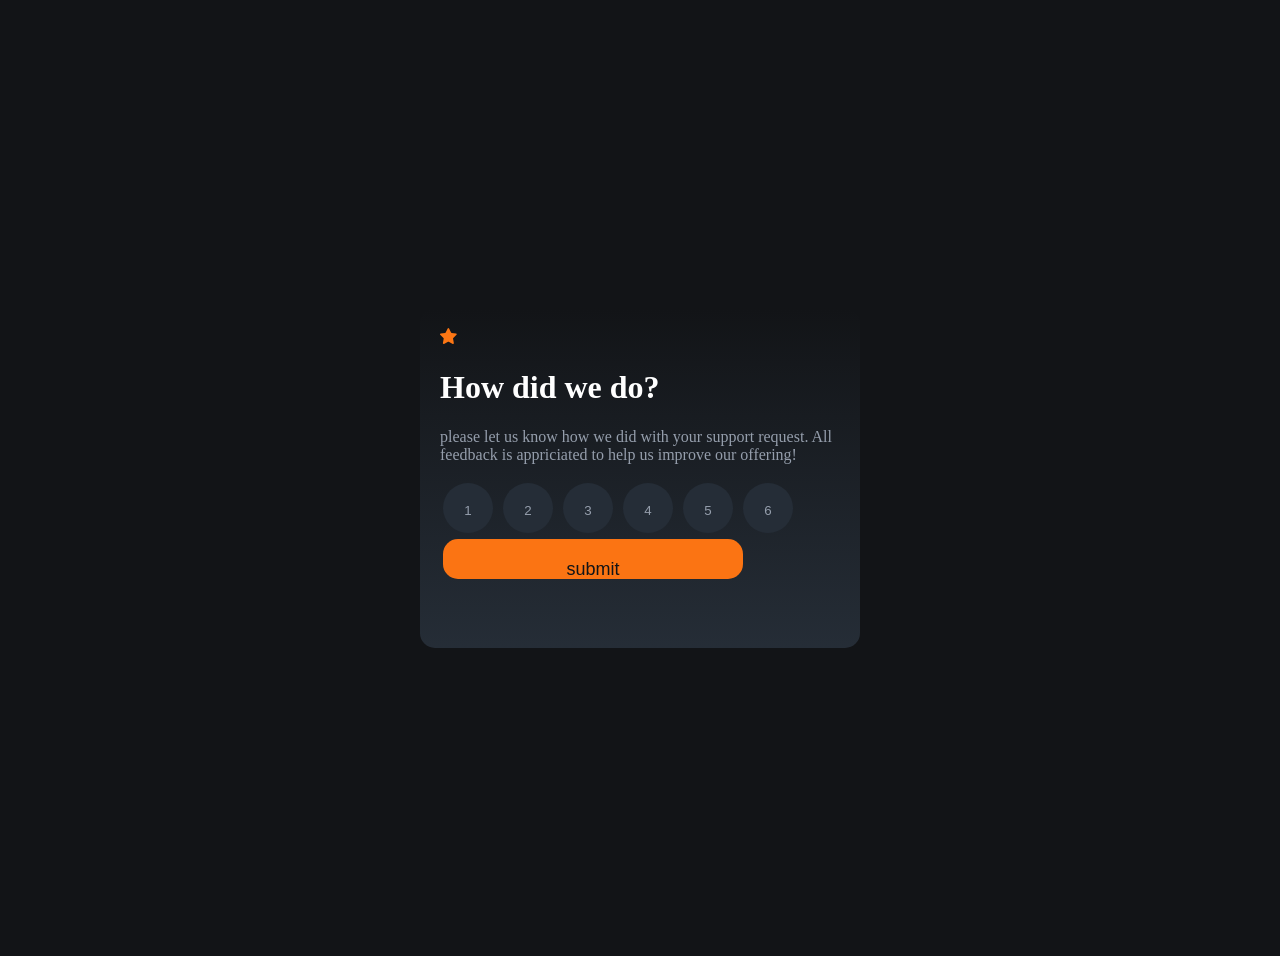
<file: 1/index.html>
<!DOCTYPE html>
<html lang="en">
<head>
    <meta charset="UTF-8">
    <meta name="viewport" content="width=device-width, initial-scale=1.0">
    <title>meore davaleba</title>
    <link rel="stylesheet" href="./stle.css">
</head>
<body>


    <div class="main">

        <img src="./icon-star.svg" alt="">

        <h1>How did we do?</h1>

        <p>please let us know how we did with your support request. All feedback is appriciated to help us improve our offering!</p>

        <button>1</button>
        <button>2</button>
        <button>3</button>
        <button>4</button>
        <button>5</button>
        <button>6</button>

        <button class="submit">submit</button> 



    </div>






    
</body>
</html>
</file>
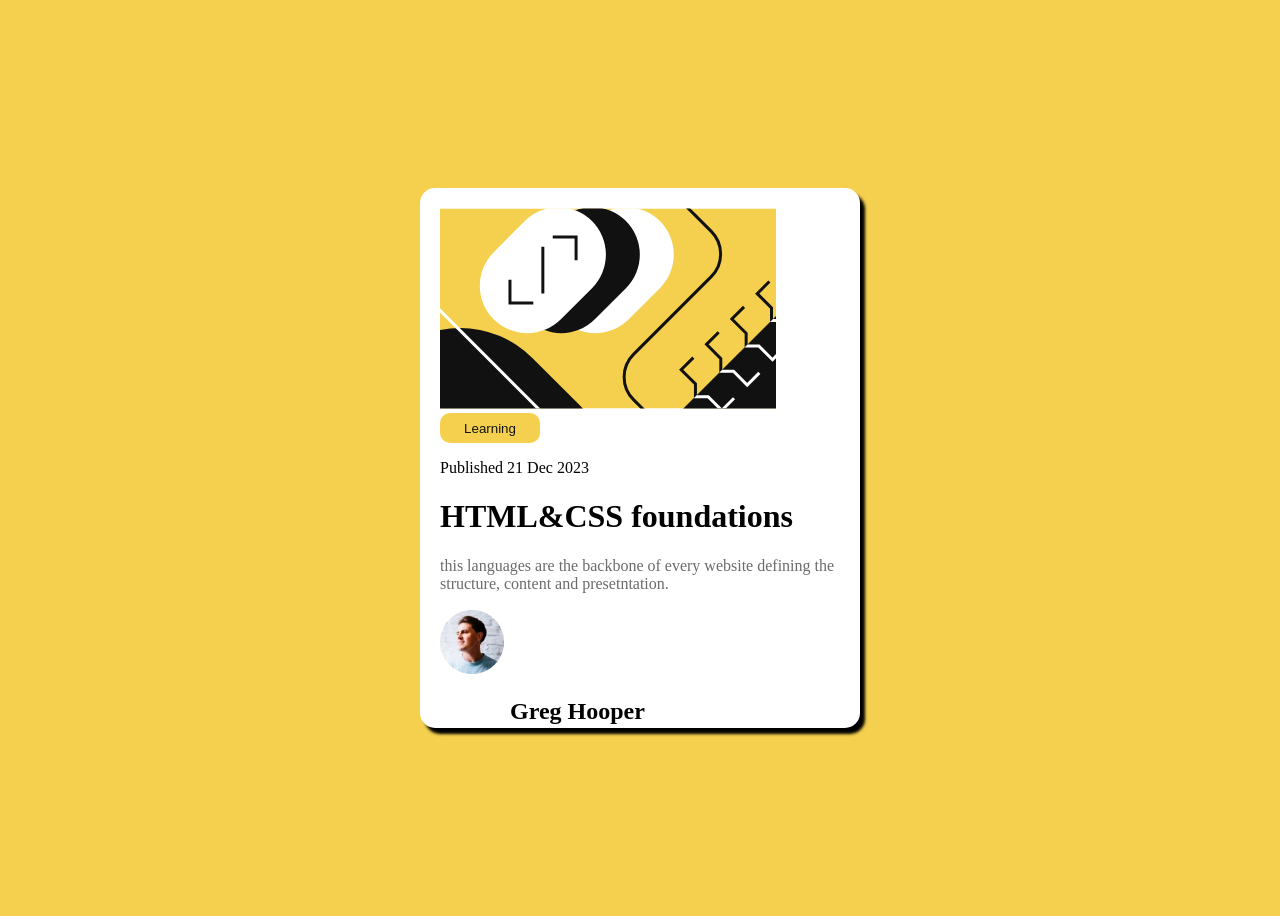
<file: 2/index.html>
<!DOCTYPE html>
<html lang="en">
<head>
    <meta charset="UTF-8">
    <meta name="viewport" content="width=device-width, initial-scale=1.0">
    <title>poject</title>
    <link rel="stylesheet" href="./style.css">
</head>
<body>



    <div class="main">

        <img src="./illustration-article.svg" alt="">

        <button>Learning</button>

        <p class="a">Published 21 Dec 2023 </p>

        <h1>HTML&CSS foundations</h1>

        <p class="b">this languages are the backbone of every website defining the structure, content and presetntation.</p>


        <img src="./preview.jpg" alt="">

        <h2>Greg Hooper</h2>





    </div>
    
</body>
</html>
</file>
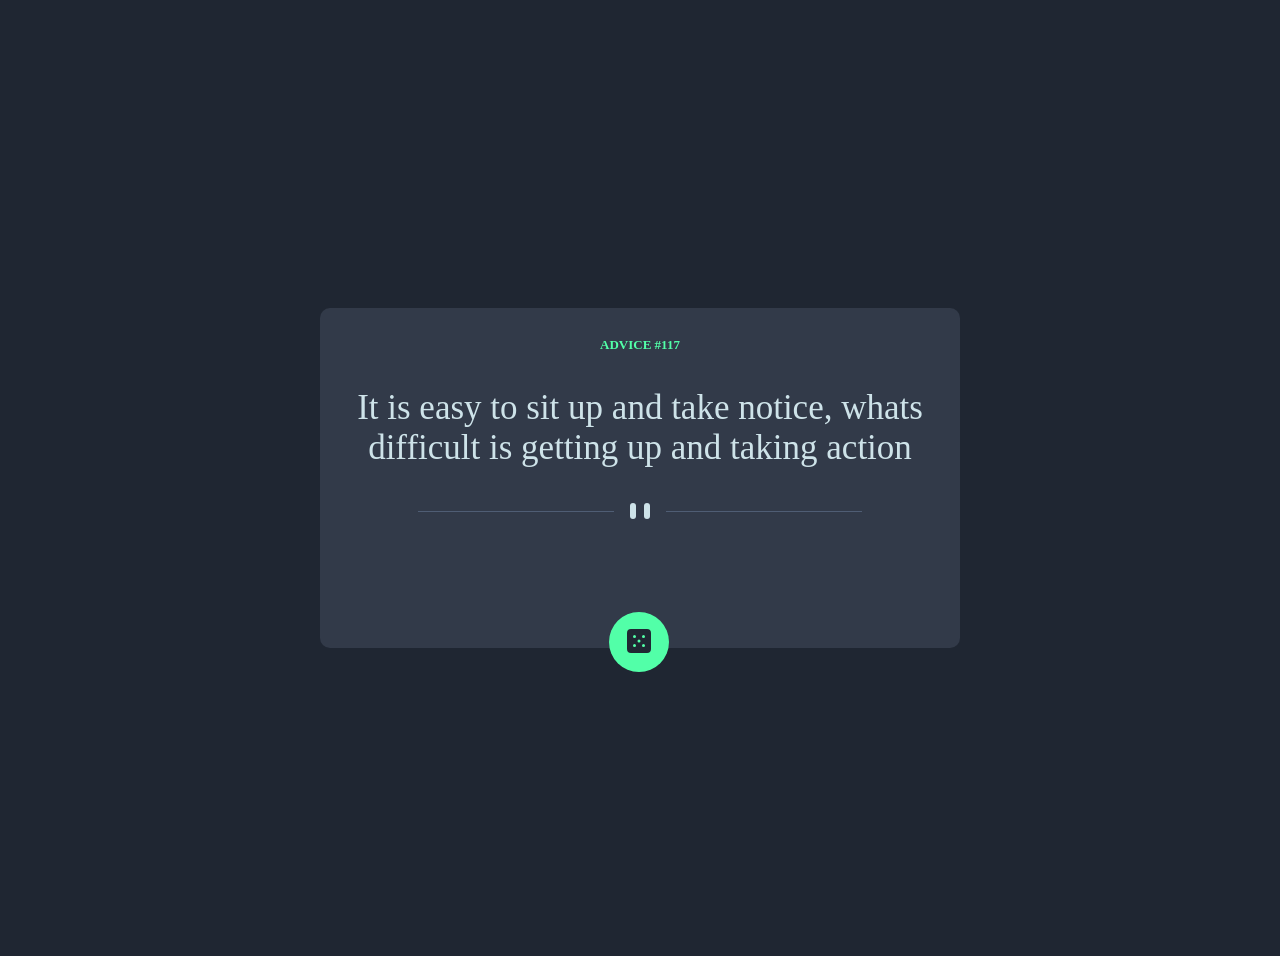
<file: 3/index.html>
<!DOCTYPE html>
<html lang="en">
<head>
    <meta charset="UTF-8">
    <meta name="viewport" content="width=device-width, initial-scale=1.0">
    <title>mesame</title>
    <link rel="stylesheet" href="./style.css">
</head>
<body>


<div class="main">

    <h1>ADVICE #117</h1>

    <P>It is easy to sit up and take notice, whats difficult is getting up and taking action</P>

    <img src="./pattern-divider-desktop.svg" alt="">

    <div class="container">

        <img src="./icon-dice.svg" alt="">
    </div>



</div>
    


    
</body>
</html>
</file>
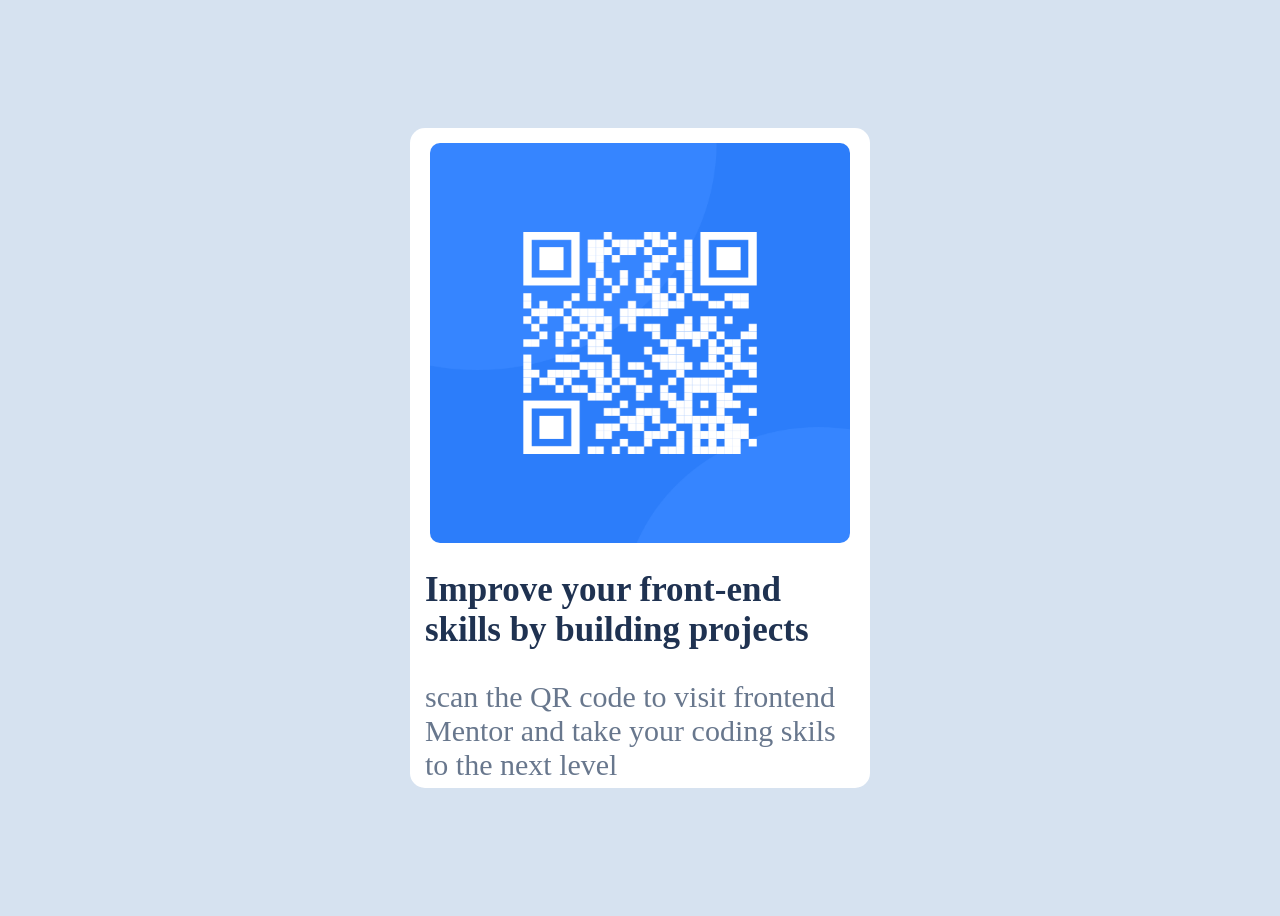
<file: 4/index.html>
<!DOCTYPE html>
<html lang="en">
<head>
    <meta charset="UTF-8">
    <meta name="viewport" content="width=device-width, initial-scale=1.0">
    <title>meotxe</title>
    <link rel="stylesheet" href="./style.css">
</head>
<body>
    

    <div class="main">

        <img src="./image-qr-code.png" alt="">

        <h1>Improve your front-end skills by building projects</h1>

        <p>scan the QR code to visit frontend Mentor and take your coding skils to the next level</p>







    </div>







</body>
</html>
</file>
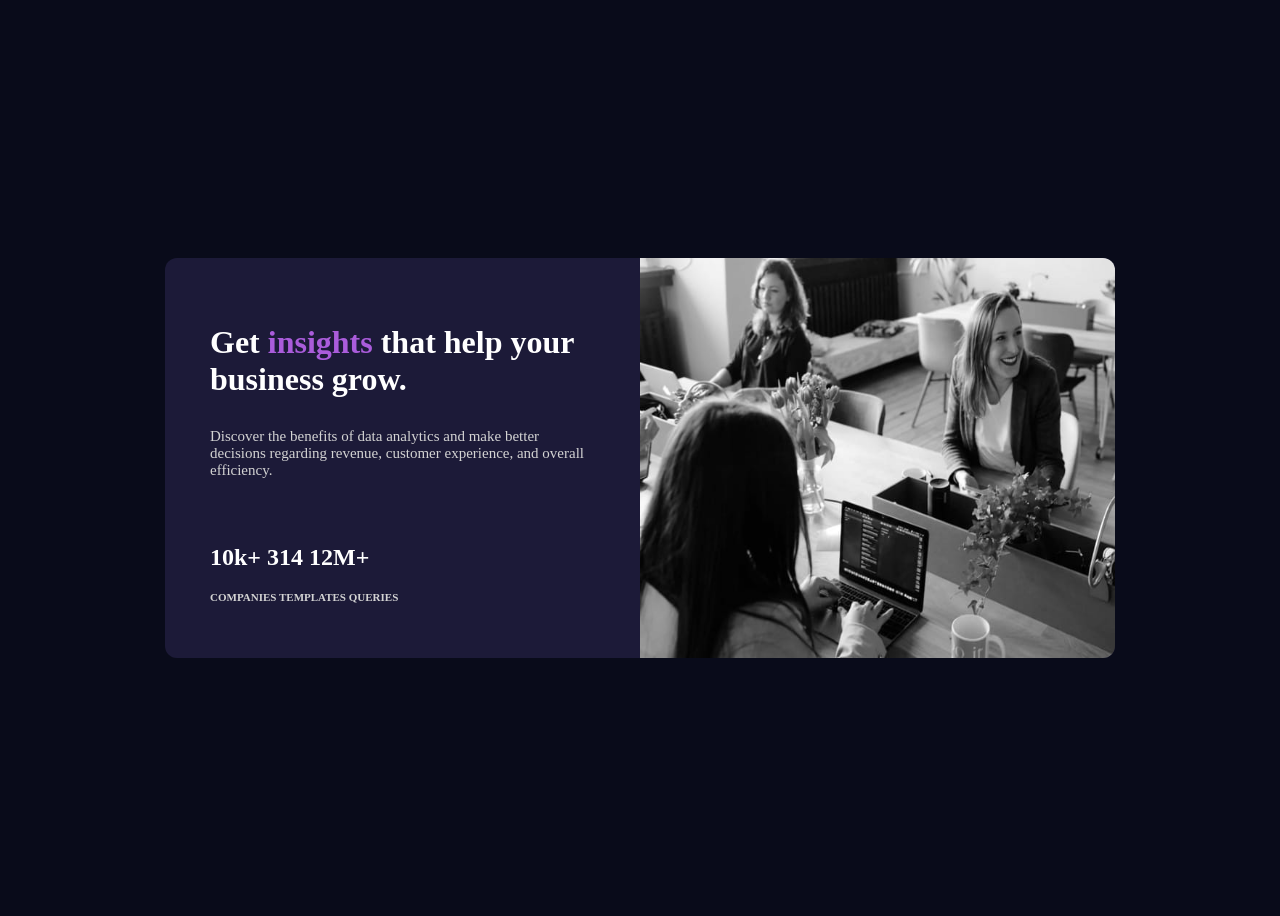
<file: 5/index.html>
<!DOCTYPE html>
<html>
<head>
    <title>Stats Preview</title>
    <link rel="stylesheet" href="style.css">
</head>
<body>

    <div class="main">

        <div class="container">

            <h1>Get <span>insights</span> that help your business grow.</h1>

            <p>
                Discover the benefits of data analytics and make
                better decisions regarding revenue, customer
                experience, and overall efficiency.
            </p>

            <h2>10k+       314       12M+</h2>

            <h4>COMPANIES     TEMPLATES     QUERIES</h4>

        </div>

       <img src="./image-header-mobile.jpg" alt="">

    </div>

</body>
</html>
</file>
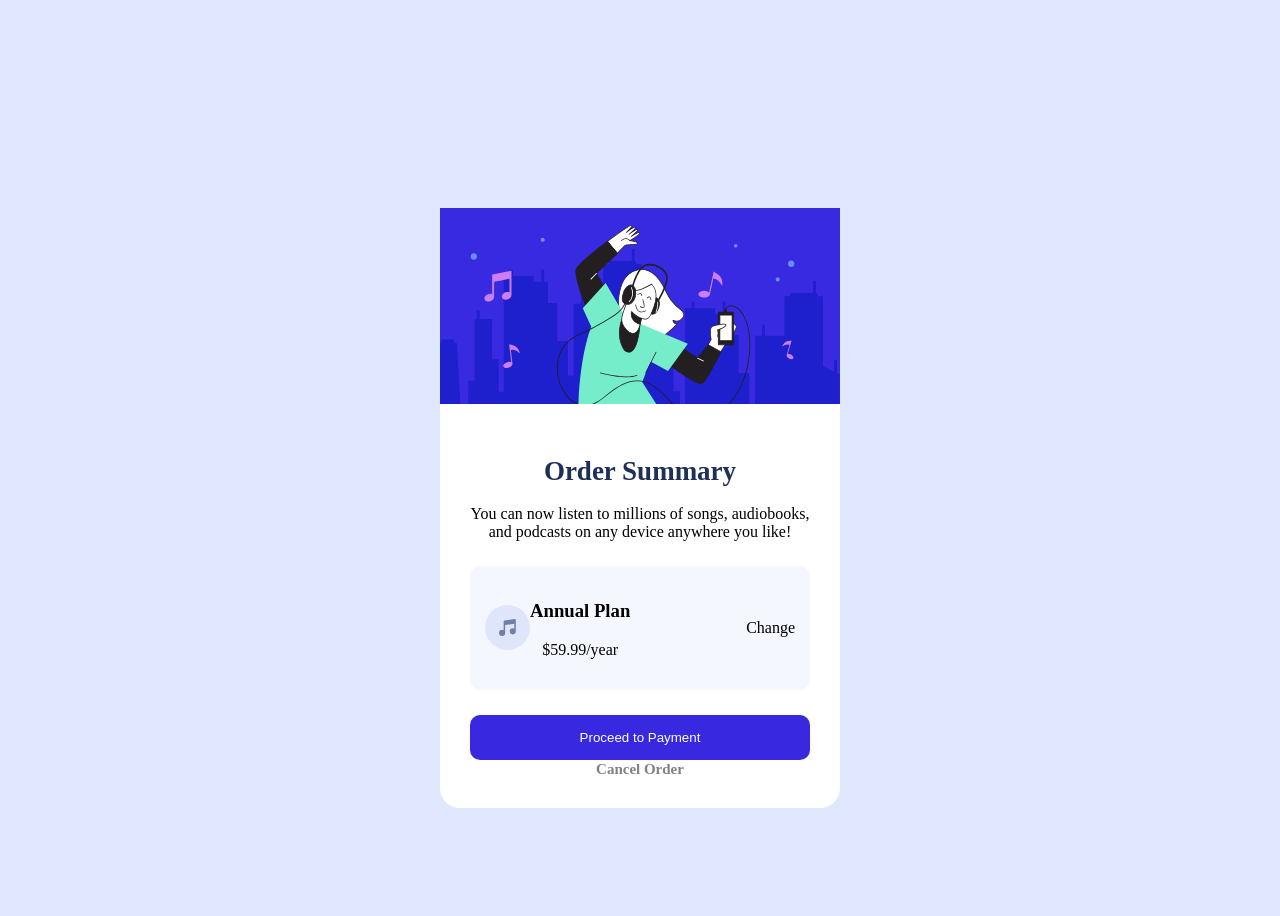
<file: 6/index.html>
<!DOCTYPE html>
<html lang="en">
<head>
    <meta charset="UTF-8">
    <meta name="viewport" content="width=device-width, initial-scale=1.0">
    <title>6</title>
    <link rel="stylesheet" href="./style.css">
</head>
<body>

  

    
<div class="container">

        <div class="main">

            <img class="hero" src="./illustration-hero.svg" alt="Music illustration">

            <div class="ravici">

                <h1>Order Summary</h1>

                <p >
                    You can now listen to millions of songs,
                    audiobooks, and podcasts on any device
                    anywhere you like!
                </p>

                <div class="ragac">

                    <img src="./icon-music.svg" alt="Music icon">

                    <div class="plan-info">
                        <h3>Annual Plan</h3>
                        <p>$59.99/year</p>
                    </div>

                    <a >Change</a>

                </div>

                <button class="payment">Proceed to Payment</button>

                <a class="cancel">Cancel Order</a>

            </div>

        </div>

    </div>
    
    



</body>
</html>
</file>
<file: 1/stle.css>
body{
    background-color:  hsl(216, 12%, 8%);
    display: flex;
    justify-content: center;
    align-items: center;
    height: 100vh;
    padding: 20px;
}
.main{
   width: 400px;
   height: 300px;
   border-radius: 15px;
   background: linear-gradient(to bottom,hsl(216, 12%, 8%),hsl(213, 19%, 18%));
   padding: 20px;
}
.main h1{
    color: hsl(0, 100%, 100%);
}
.main p{
    color:  hsl(217, 12%, 63%);
}
.main button{
    text-align: center;
    width: 50px;
    height: 50px;
    border: none;
    border-radius: 50%;
    background-color:  hsl(213, 19%, 18%);
    color:hsl(217, 12%, 63%); 
    padding: 20px;
    margin:3px;
}
.main .submit{
    font-size: large;
    text-align: center;
    width: 300px;
    height: 40px;
    border-radius: 15px;
    background-color: hsl(25, 97%, 53%);
    color:hsl(216, 12%, 8%) ;
    
    
}
</file>
<file: 2/style.css>
body{
    background-color:hsl(47, 88%, 63%);
    display: flex;
    justify-content: center;
    align-items: center;
    height: 100vh;
   
}

.main{
    background-color:hsl(0, 0%, 100%);
    width: 400px;
    height: 500px;
    border-radius: 15px;
    padding:20px;
    box-shadow: 5px 6px 3px black;
    
}

.main button{
    width: 100px;
    height: 30px;
    border-radius: 10px;
    border: none;
    color:  hsl(0, 0%, 7%);
    background-color: hsl(47, 88%, 63%);


}
.main .b{
    color: hsl(0, 0%, 42%);

}
.main h2{
    margin-left: 70px;
    margin-bottom: 30px;
    
   
}
</file>
<file: 3/style.css>
body{
    background-color: hsl(218, 23%, 16%);
    display: flex;
    justify-content: center;
    align-items: center;
    height: 100vh;
    padding: 20px;
}
.main{
    width: 600px;
    height: 300px;
    border-radius: 10px;
    background-color:hsl(217, 19%, 24%) ;
    text-align: center;
    padding: 20px;
}
.main h1{
    font-size: small;
    color: hsl(150, 100%, 66%);

}
.main p{
    font-size: 35px;
    color: hsl(193, 38%, 86%);
}
.container{
    background-color: hsl(150, 100%, 66%);
    width: 60px;
    height: 60px;
    border-radius: 50%;
    margin-left: 269px;
    margin-top: 89px;

}
.container img{
    align-self: center;
    margin-top: 17px;
}
</file>
<file: 4/style.css>
body{
    background-color: hsl(212, 45%, 89%);
    display: flex;
    justify-content: center;
    align-items: center;
    height: 100vh;
}
.main{
    background-color: hsl(0, 0%, 100%);
    padding: 15px;
    width: 430px;
    height: 630px;
    border-radius: 15px;
}
.main img{
    width: 420px;
    height: 400px;
    border-radius: 10px;
    margin-left: 5px;
}
.main h1 {
    font-size: 35px;
    color: hsl(218, 44%, 22%);
}
.main p{
    font-size: 30px;
    color: hsl(216, 15%, 48%);
}
</file>
<file: 5/style.css>
body {
    background-color: hsl(233, 47%, 7%);
    display: flex;
    justify-content: center;
    align-items: center;
    height: 100vh;
}

.main {
    background-color: hsl(244, 37%, 16%);
    width: 950px;
    height: 400px;
    display: flex;
    border-radius: 12px;
}

.container {
    width: 50%;
    padding: 45px;
}

.container h1 {
    color: white;
    font-size: 32px;
}

.container span {
    color: hsl(277, 64%, 61%);
}
.container .a{
    gap: 30px;
}

.container p {
    color: lightgray;
    font-size: 15px;
    margin-top: 30px;
}

.container h2 {
    color: white;
    margin-top: 65px;
}

.container h4 {
    color: lightgray;
    font-size: 11px;
}

.main img {
    width: 50%;
    height: 400px;
    border-radius: 0 12px 12px 0;
    color: hsl(277, 64%, 61%);
    
}
</file>
<file: 6/style.css>
body{
    background-image: url(url(pattern-background-desktop.svg));
    background-repeat: no-repeat;
   background-color:   hsl(225, 100%, 94%);
   display: flex;
   justify-content: center;
   align-items: center;
   height: 100vh;
   text-align: center;
   
}
.container {
    display: flex;
    justify-content: center;
    margin-top: 100px;
}

.main {
    background-color: white;
    width: 400px;
    text-align: center;
    border-radius: 20px;
}

.hero {
    width: 400px;
}

.ravici {
    padding: 30px;
}

h1 {
    color: hsl(223, 47%, 23%);
    font-size: 27px;
}

.description {
    color: gray;
    margin-top: 20px;
}

.ragac {
    background-color: hsl(225, 100%, 98%);
    display: flex;
    align-items: center;
    margin-top: 25px;
    padding: 15px;
    border-radius: 10px;
}

.ragac img {
    width: 45px;
    border-radius: 10px;
}

.ragac-info {
    margin-left: 15px;
}

.ragac a {
    margin-left: auto;
}

.payment {
    background-color: hsl(245, 75%, 52%);
    color: white;
    width: 100%;
    padding: 15px;
    margin-top: 25px;
    border: none;
    border-radius: 10px;
}
.cancel {
    margin-top: 30px;
    color: gray;
    font-size: 15px;
    font-weight: bold;
    text-decoration: none;
}
</file>
